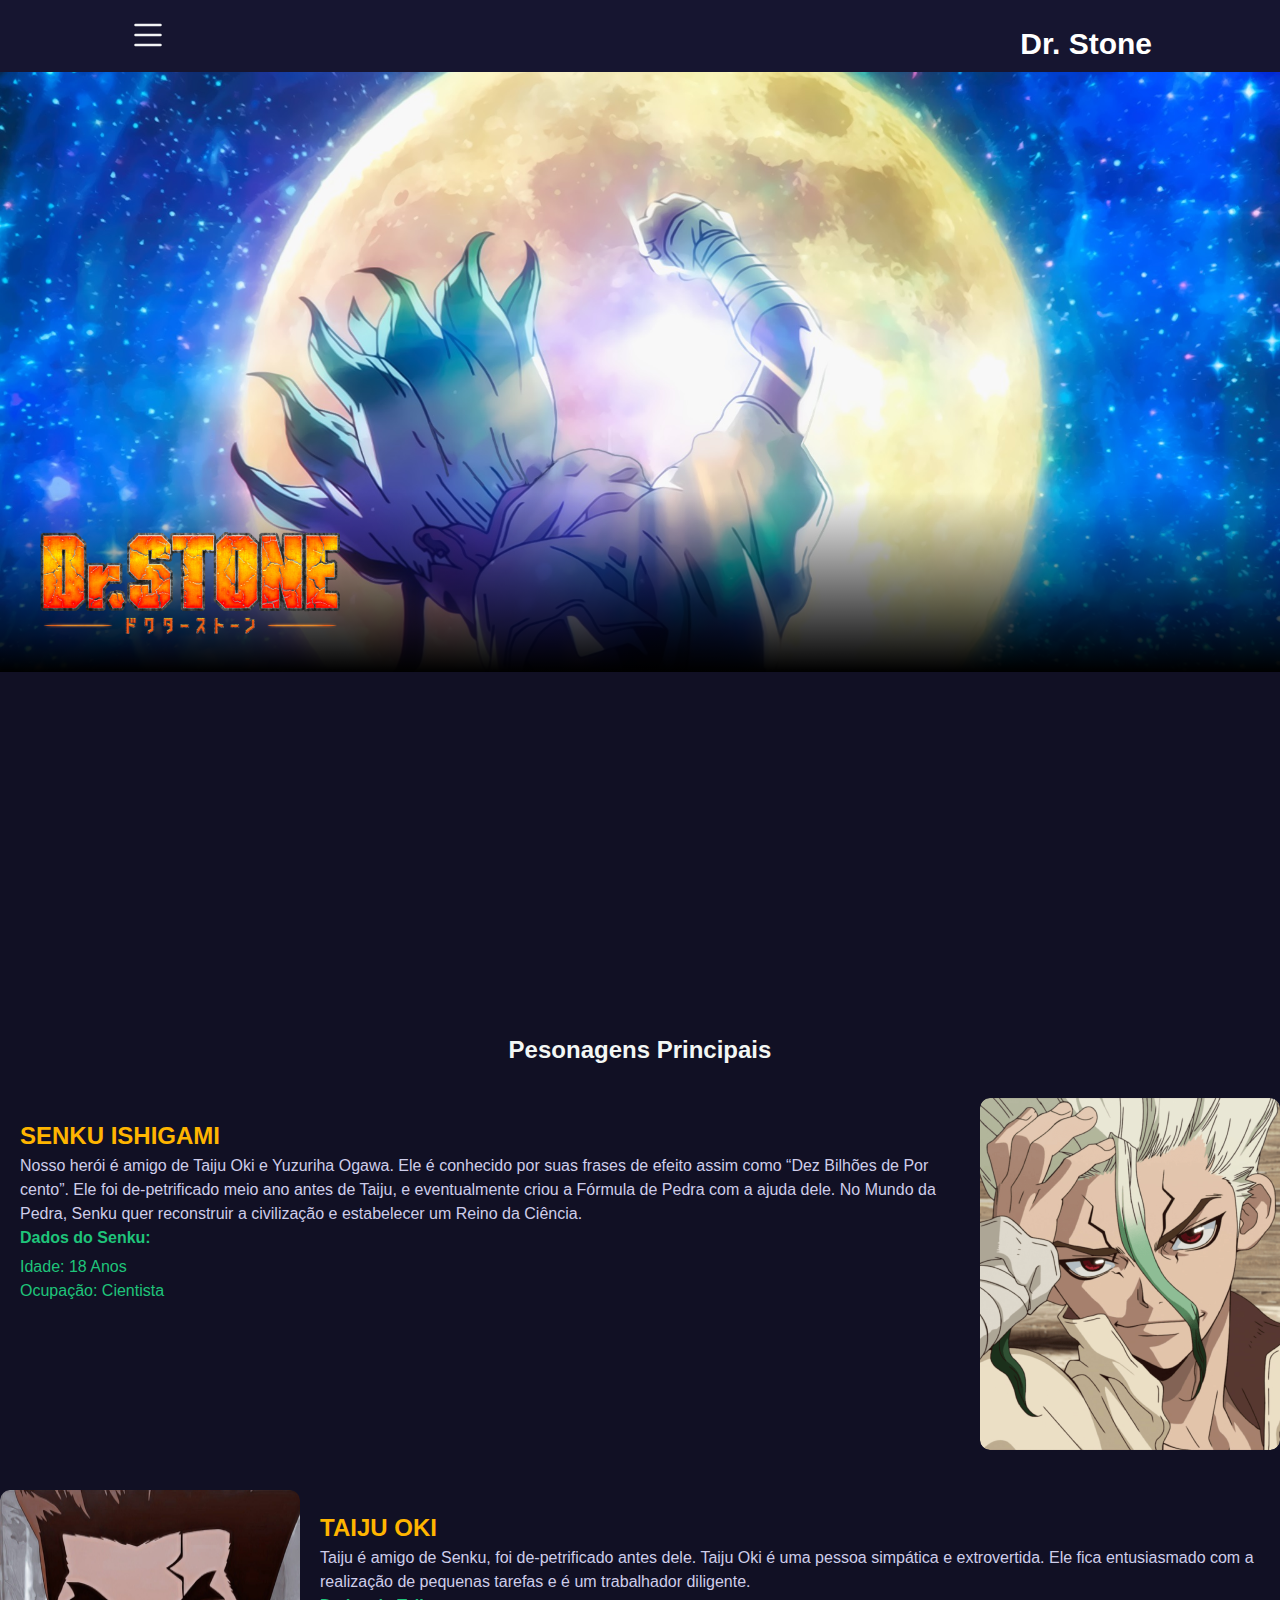
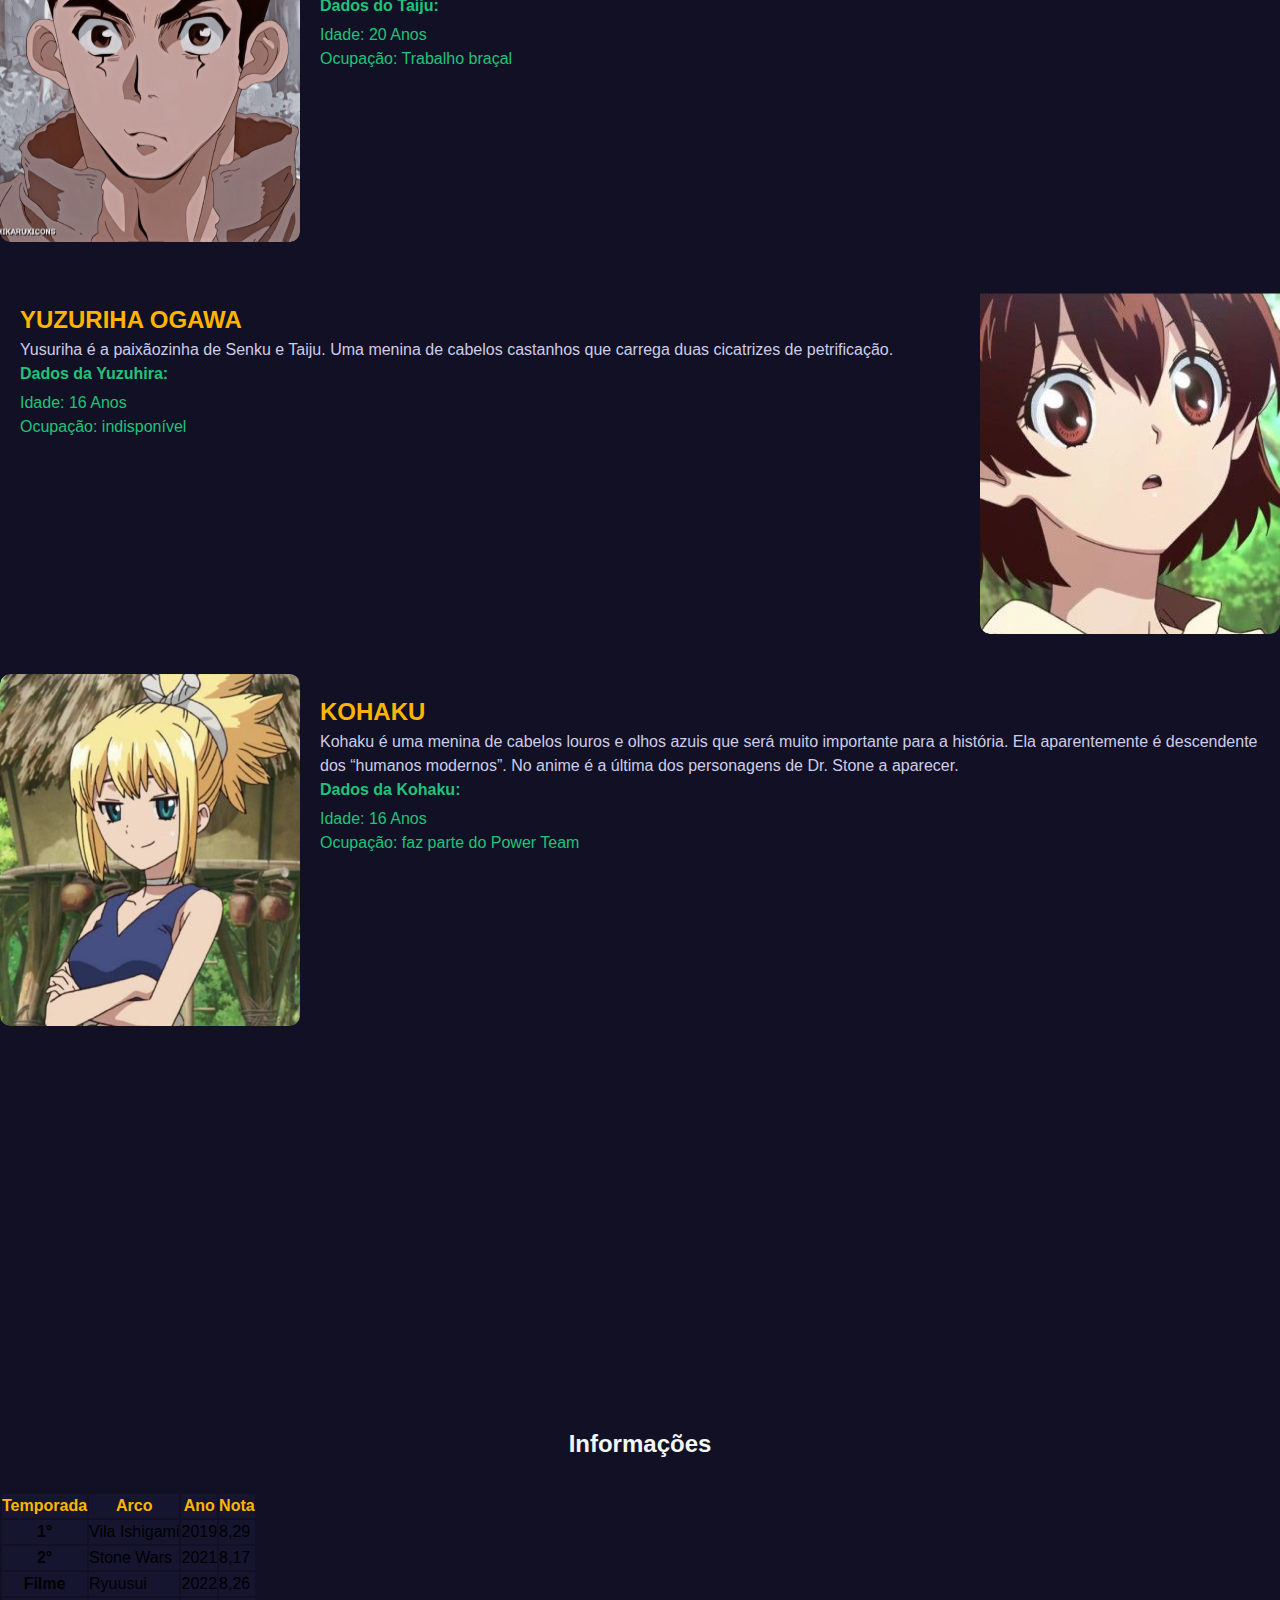
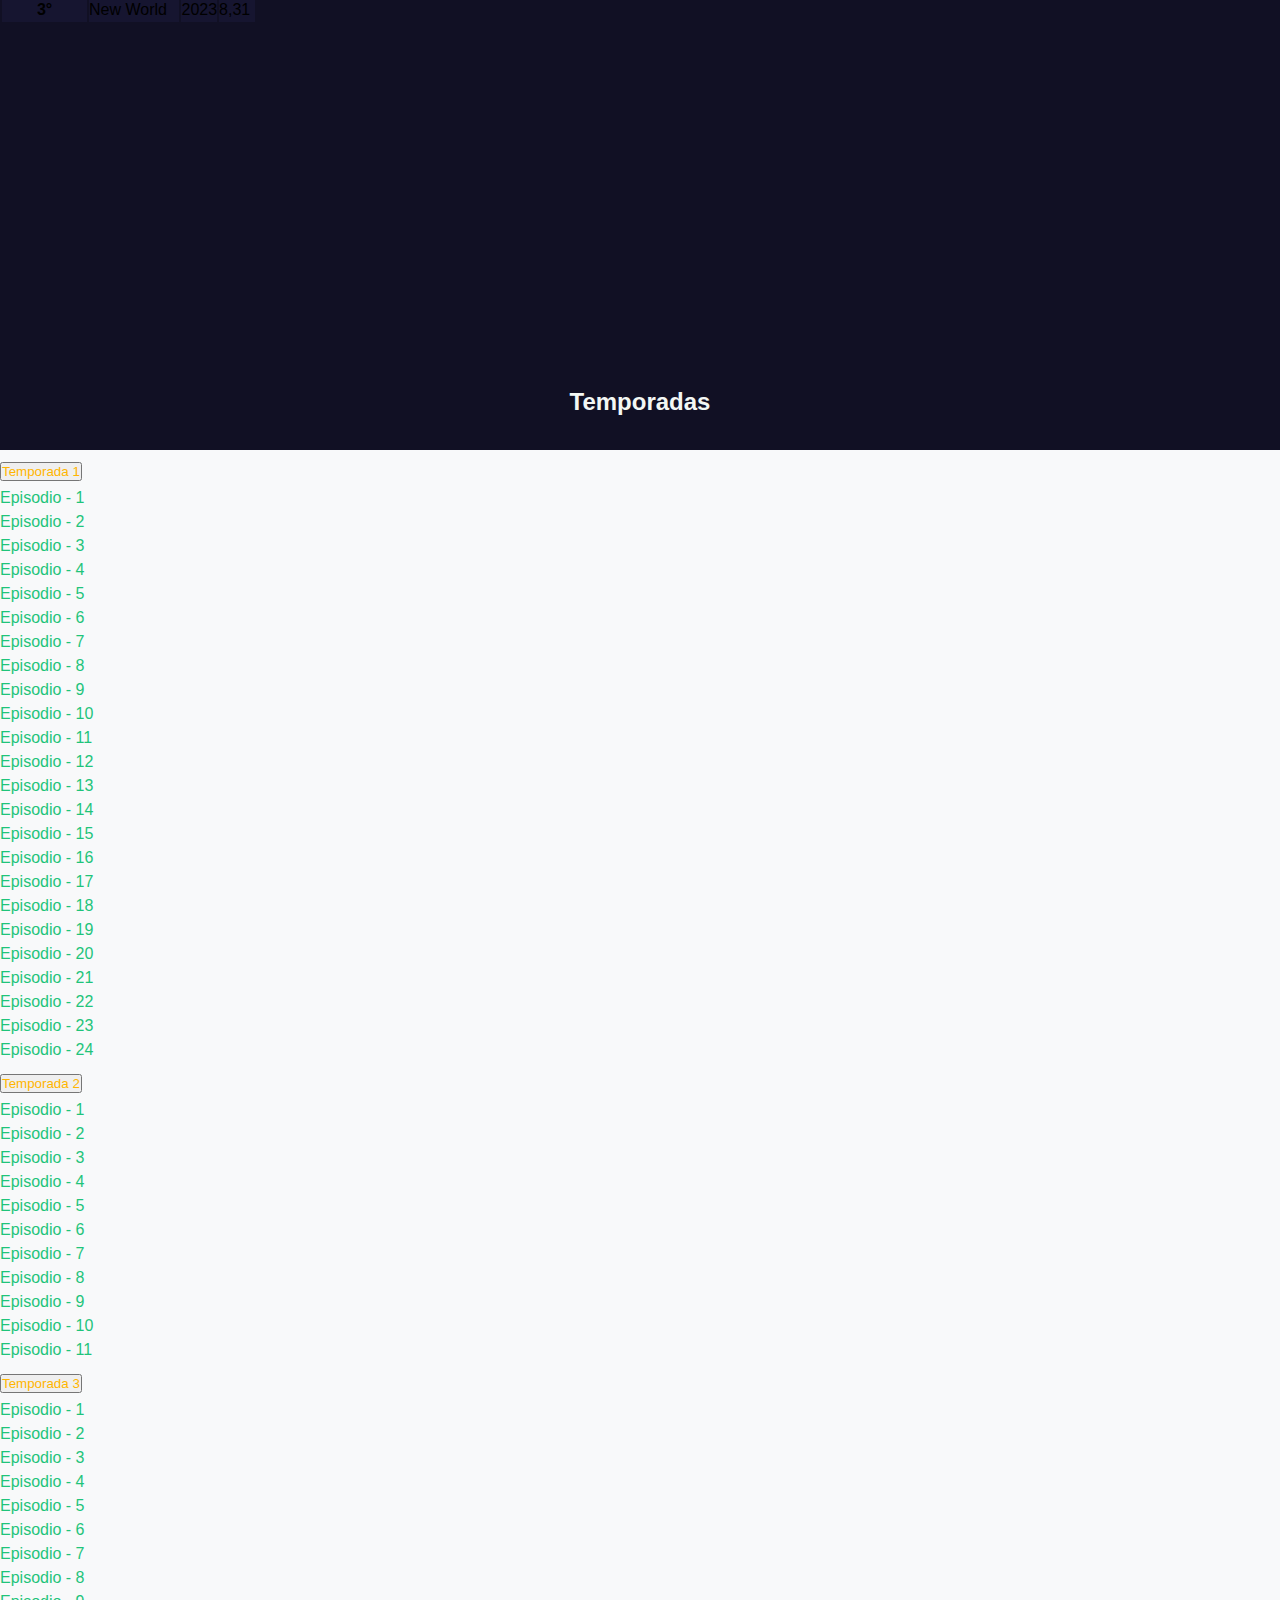
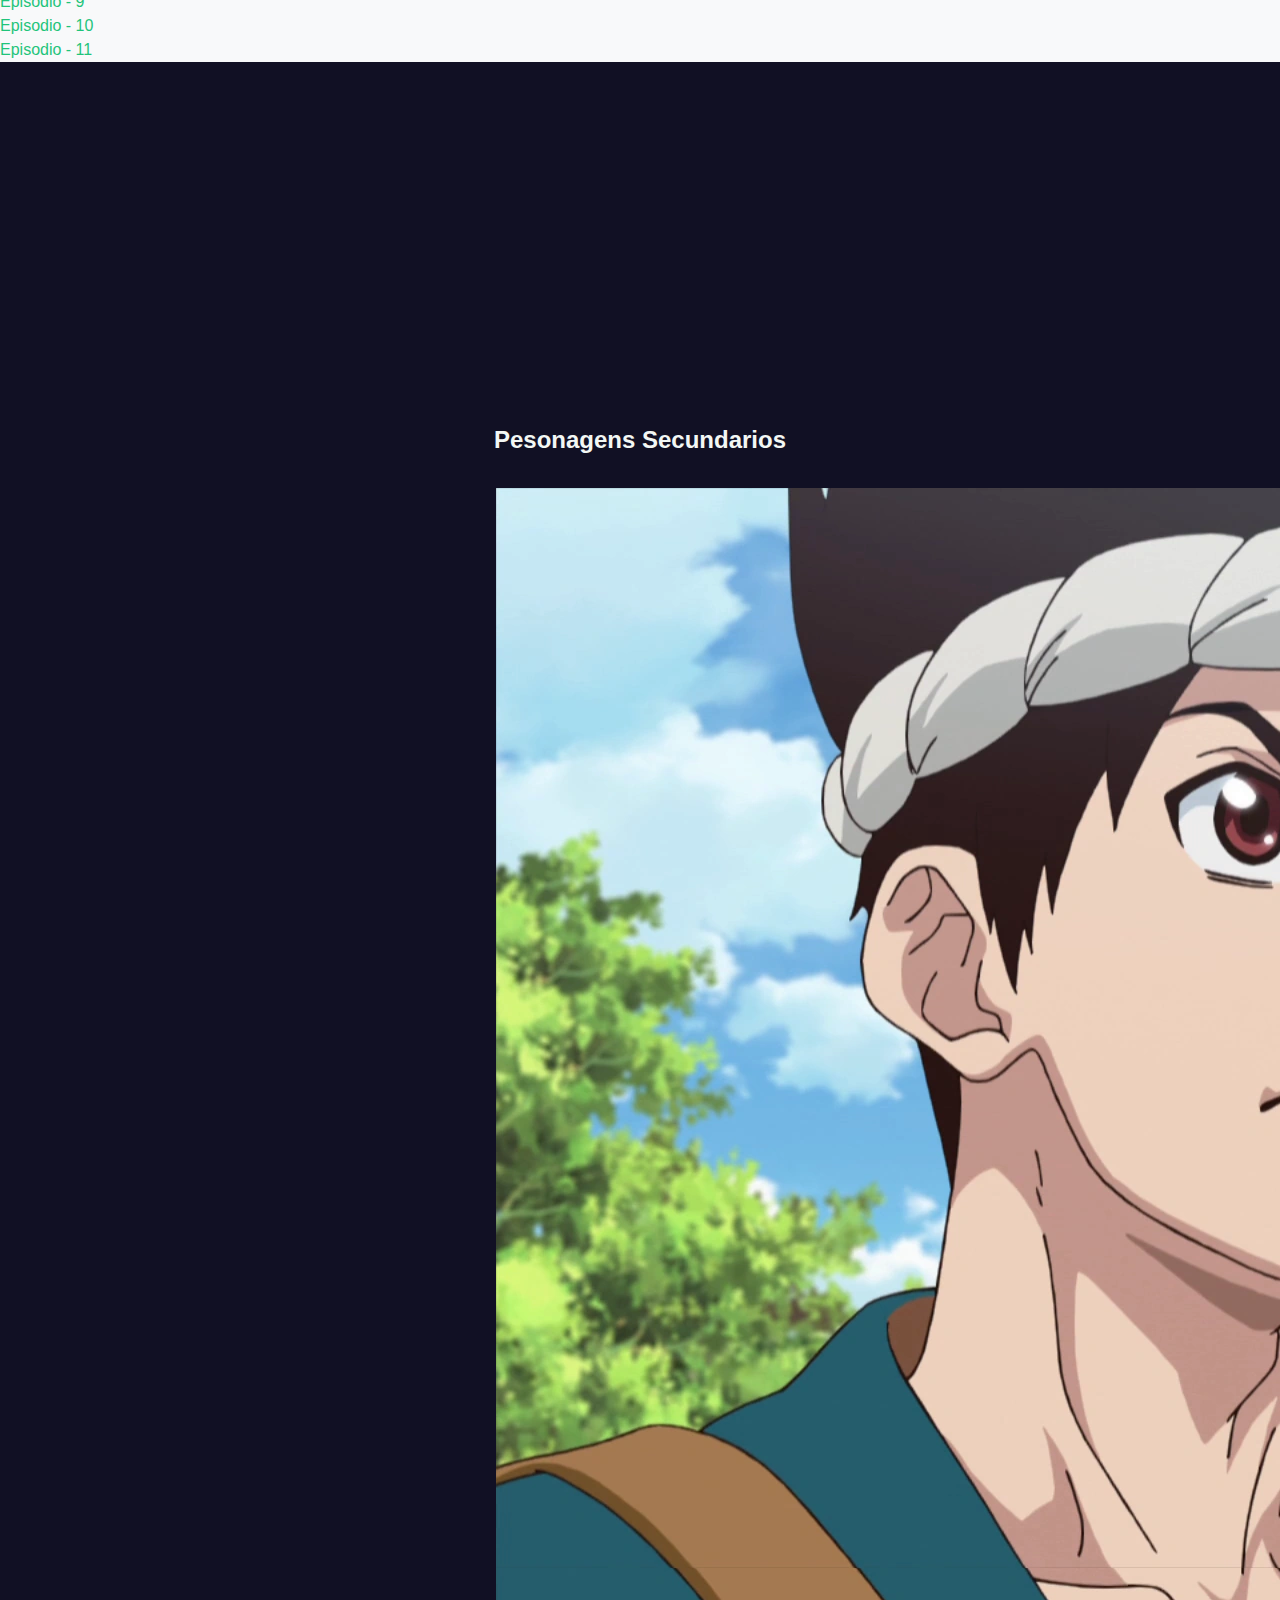
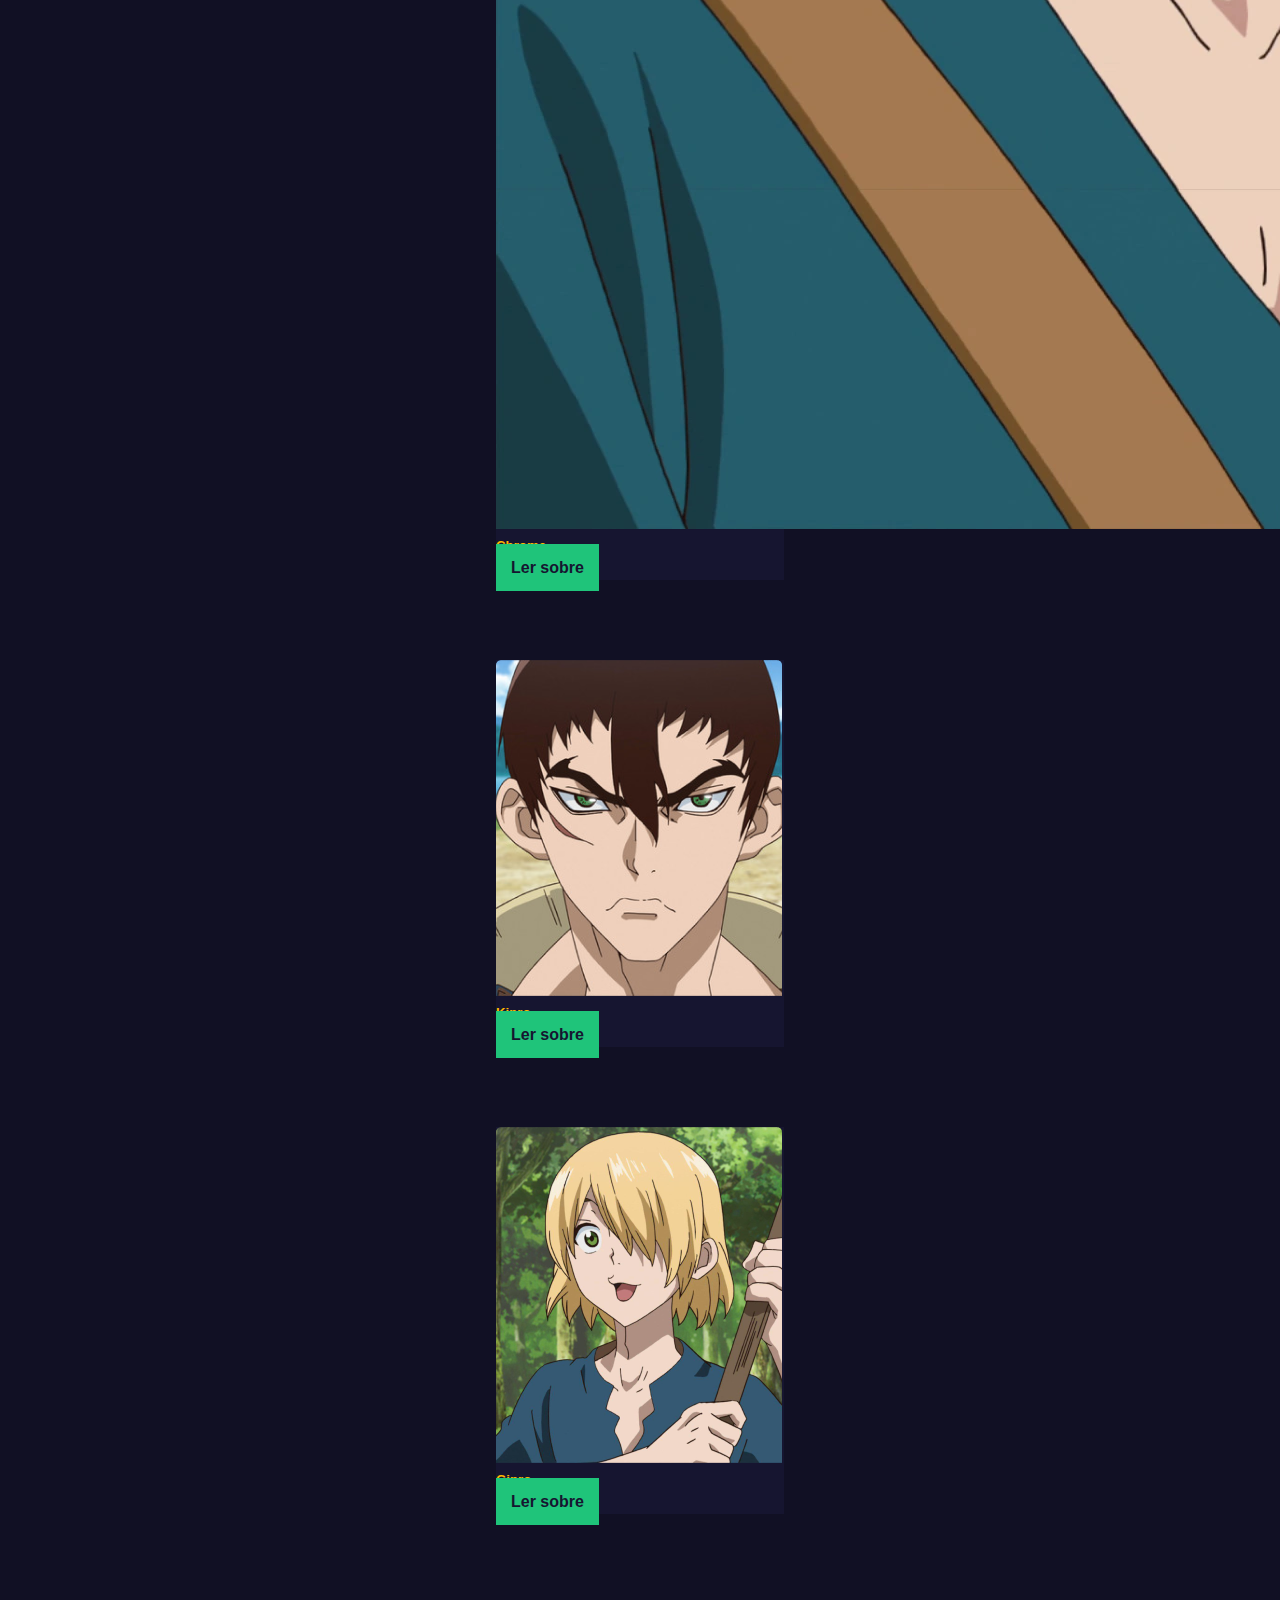
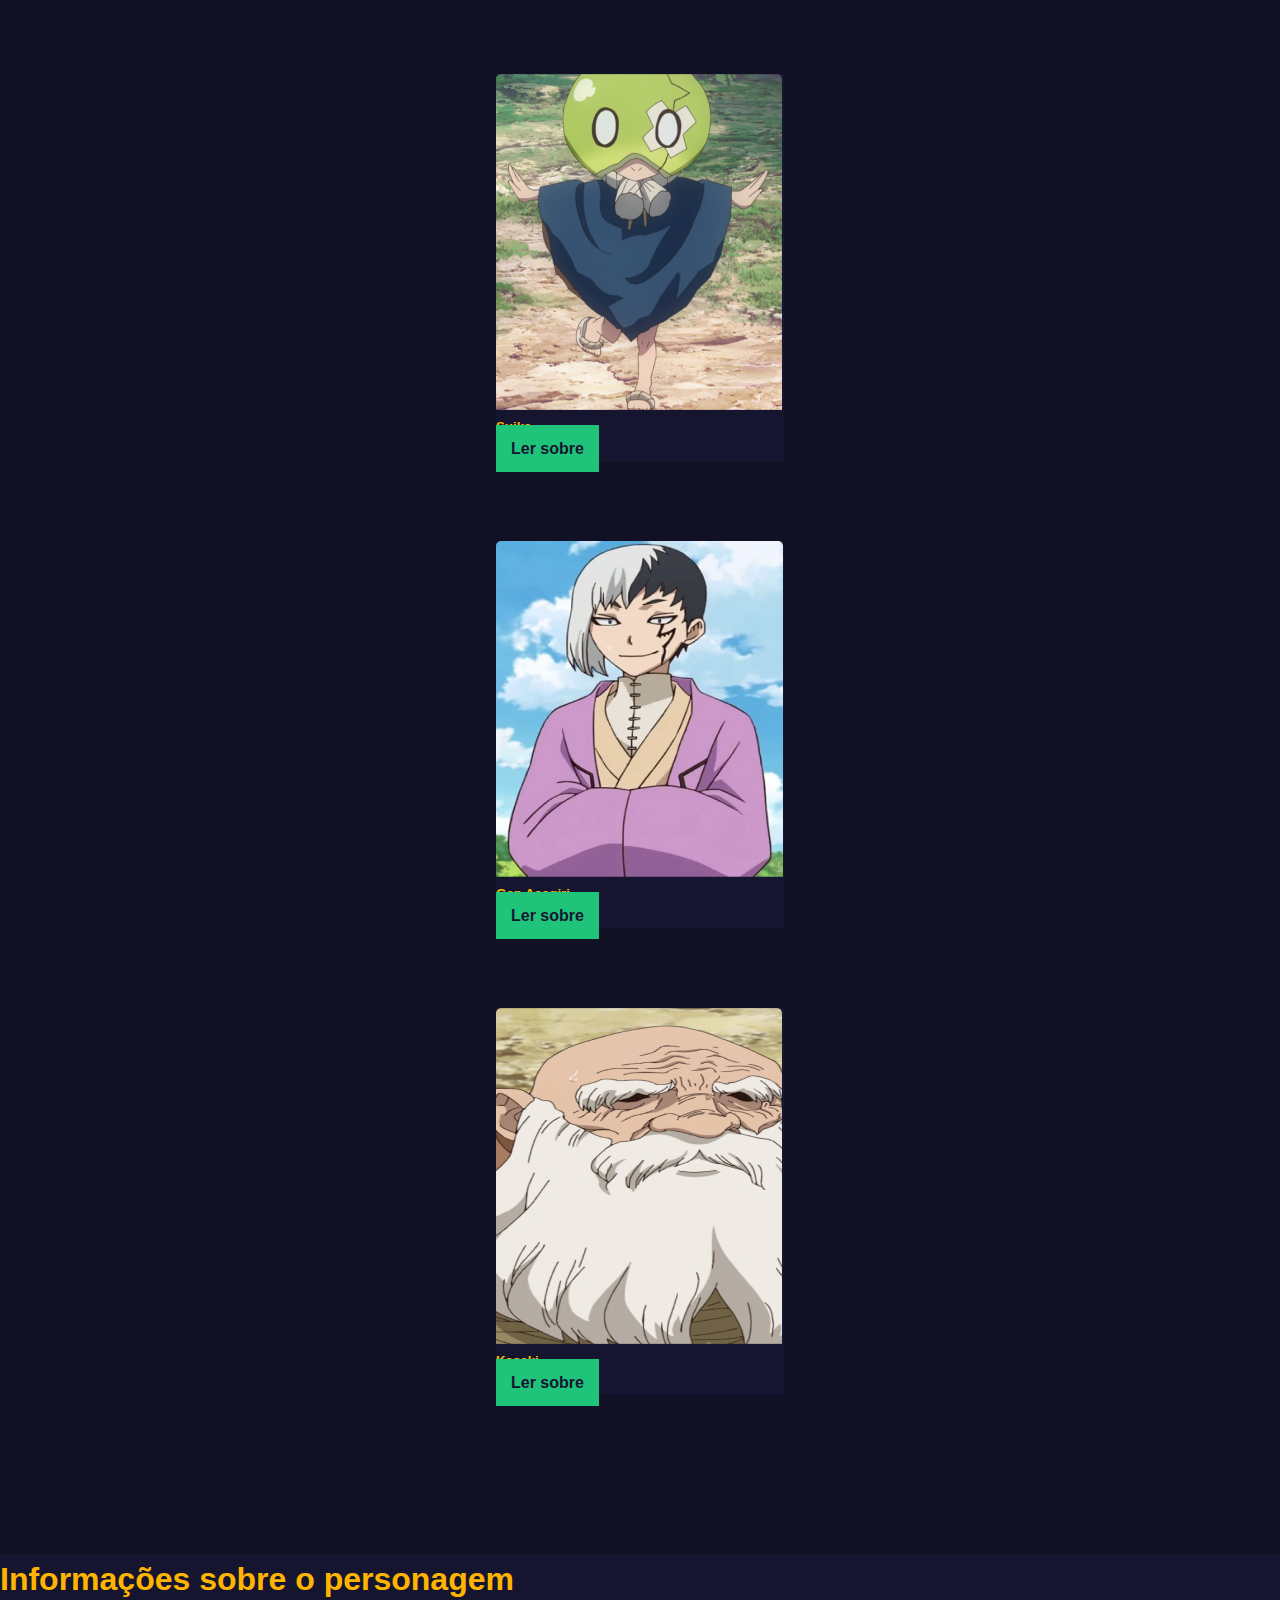
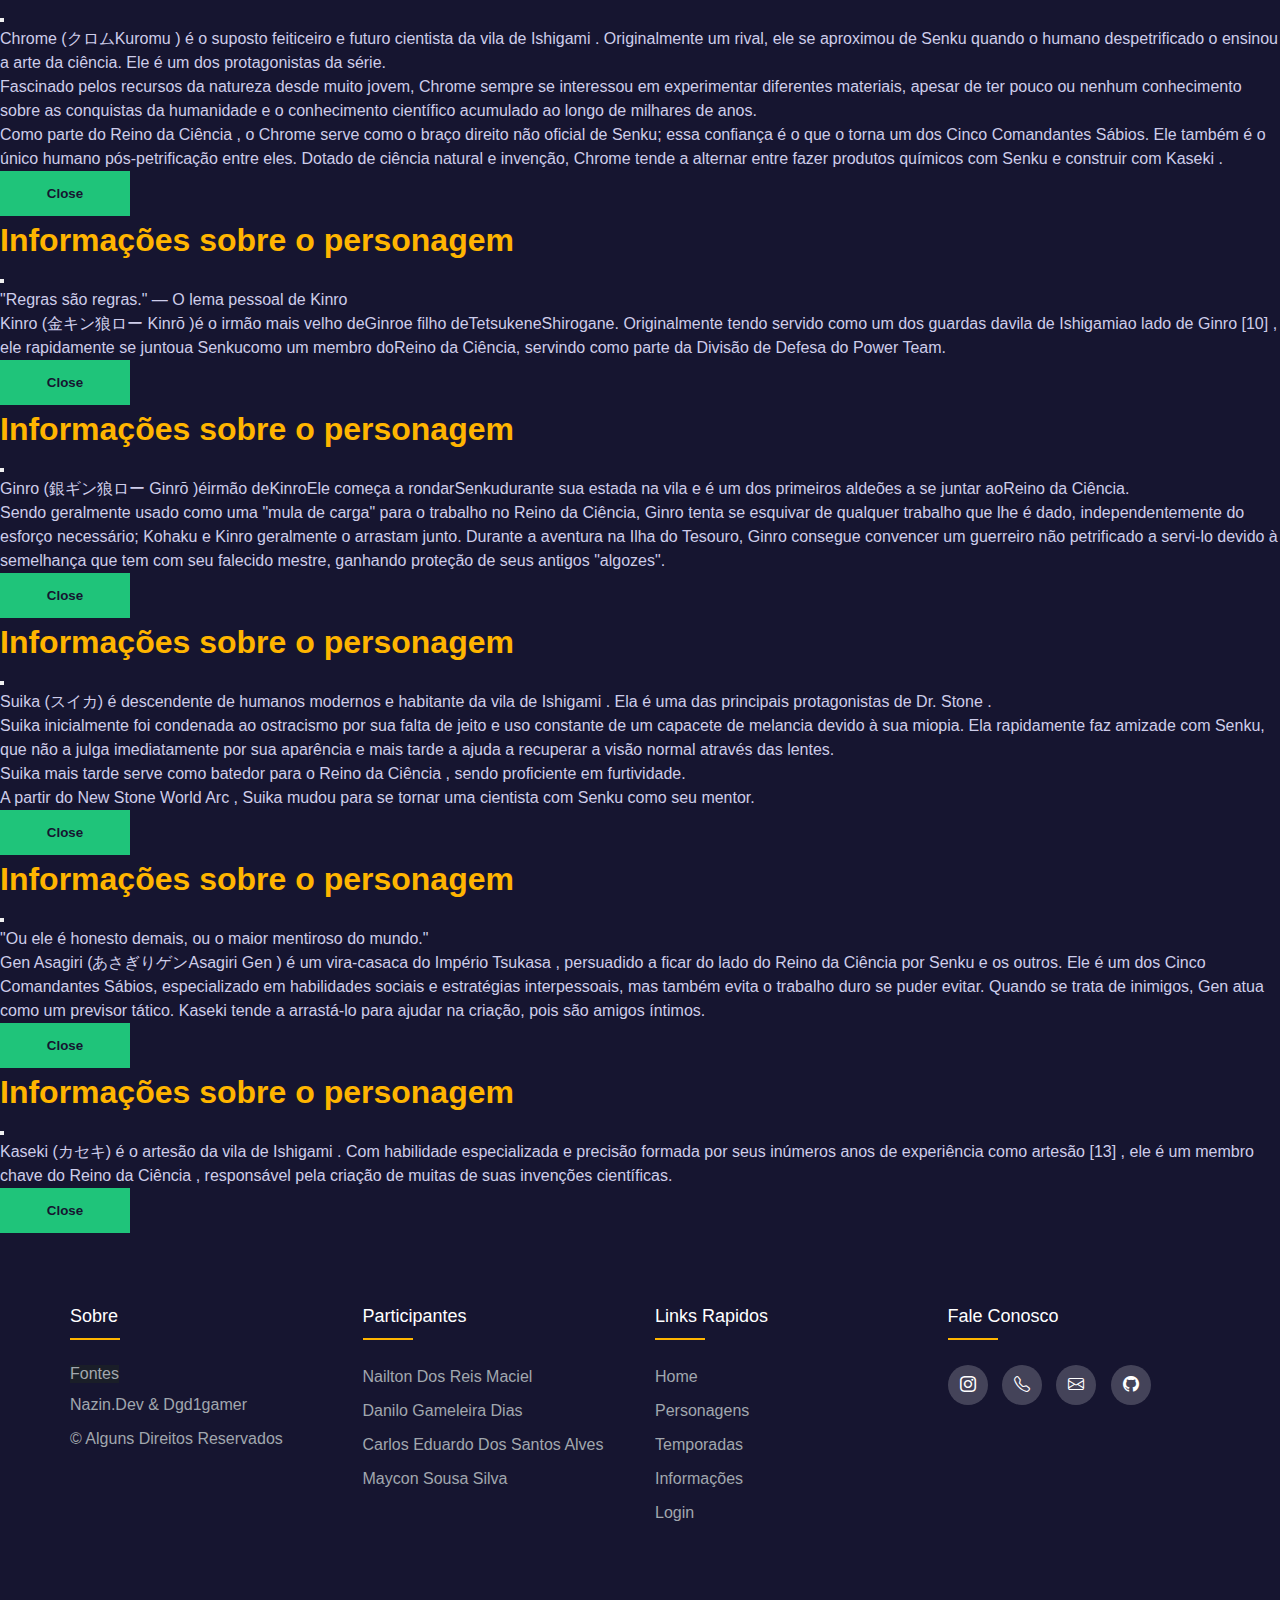
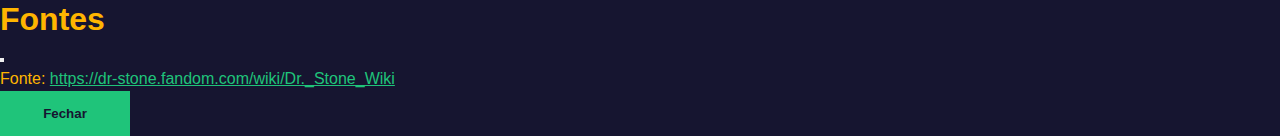
<file: index.html>
<!DOCTYPE html>
<html lang="en">

<head>
  <meta charset="UTF-8">
  <meta name="viewport" content="width=device-width, initial-scale=1.0">
  <title>Prova de IPW</title>
  <link href="https://cdn.jsdelivr.net/npm/bootstrap@5.3.0/dist/css/bootstrap.min.css" rel="stylesheet" integrity="sha384-9ndCyUaIbzAi2FUVXJi0CjmCapSmO7SnpJef0486qhLnuZ2cdeRhO02iuK6FUUVM" crossorigin="anonymous">
  <link rel="stylesheet" href="https://cdn.jsdelivr.net/npm/bootstrap-icons@1.10.5/font/bootstrap-icons.css">
  <script src="https://cdn.jsdelivr.net/npm/bootstrap@5.3.0/dist/js/bootstrap.bundle.min.js" integrity="sha384-geWF76RCwLtnZ8qwWowPQNguL3RmwHVBC9FhGdlKrxdiJJigb/j/68SIy3Te4Bkz" crossorigin="anonymous" defer></script>
  <link rel="stylesheet" href="css/style.css">
  <link rel="stylesheet" href="css/nav-bar.css">
  <script src="script.js" defer></script>
</head>

<body>
  <!-- navbar -->
  <div class="container-fluid">
    <header>
      <div class="header" id="header">
        <button onclick="toggleSidebar()" class="btn_icon_header">
          <svg xmlns="http://www.w3.org/2000/svg" width="40" height="40" fill="currentColor" class="bi bi-list" viewBox="0 0 16 16">
            <path fill-rule="evenodd" d="M2.5 12a.5.5 0 0 1 .5-.5h10a.5.5 0 0 1 0 1H3a.5.5 0 0 1-.5-.5zm0-4a.5.5 0 0 1 .5-.5h10a.5.5 0 0 1 0 1H3a.5.5 0 0 1-.5-.5zm0-4a.5.5 0 0 1 .5-.5h10a.5.5 0 0 1 0 1H3a.5.5 0 0 1-.5-.5z" />
          </svg>
        </button>
        <div class="logo_header">
          <p class="logo_texto">Dr. Stone</p>
        </div>
        <div class="navigation_header" id="navigation_header">
          <button onclick="toggleSidebar()" class="btn_icon_header">
            <svg xmlns="http://www.w3.org/2000/svg" width="40" height="40" fill="currentColor" class="bi bi-x" viewBox="0 0 16 16">
              <path d="M4.646 4.646a.5.5 0 0 1 .708 0L8 7.293l2.646-2.647a.5.5 0 0 1 .708.708L8.707 8l2.647 2.646a.5.5 0 0 1-.708.708L8 8.707l-2.646 2.647a.5.5 0 0 1-.708-.708L7.293 8 4.646 5.354a.5.5 0 0 1 0-.708z" />
            </svg>
          </button>
          <a href="index.html" class="active home">Home</a>
          <a href="#person">Personagens</a>
          <a href="#episodios">Temporadas</a>
          <a href="#info">Informações</a>
          <a href="login.html">Login</a>
          <!-- <a href="paginas/serviços.html">Serviços</a> -->
        </div>
      </div>
  </div>

  <!-- paralax -->
  <section class="parallax">
    <img src="img/kindpng_94986.png" alt="" class="text">
  </section>

  <div class="blank"></div>
  <!-- seção dos personagens -->

  <div class="container">
    <h2 class="info">Pesonagens Principais</h2>
    <div class="section1">
      <div class="content">
        <h2>SENKU ISHIGAMI</h2>
        <p class="person_text">Nosso herói é amigo de Taiju Oki e Yuzuriha Ogawa. Ele é conhecido por suas frases de efeito assim como “Dez Bilhões de Por cento”. Ele foi de-petrificado meio ano antes de Taiju, e eventualmente criou a Fórmula de Pedra com a ajuda dele. No Mundo da Pedra, Senku quer reconstruir a civilização e estabelecer um Reino da Ciência.</p>
        <p class="dados">Dados do Senku:</p>
        <ul>
          <li>Idade: 18 Anos</li>
          <li>Ocupação: Cientista</li>
        </ul>
      </div>
      <img class="box1" src="img/SENKU.png" alt="Imagem">
    </div>

    <div class="section2">
      <img class="box2" src="img/TAIJU.png" alt="Imagem">
      <div class="content">
        <h2>TAIJU OKI</h2>
        <p class="person_text">Taiju é amigo de Senku, foi de-petrificado antes dele. Taiju Oki é uma pessoa simpática e extrovertida. Ele fica entusiasmado com a realização de pequenas tarefas e é um trabalhador diligente.</p>
        <p class="dados">Dados do Taiju:</p>
        <ul>
          <li>Idade: 20 Anos</li>
          <li>Ocupação: Trabalho braçal</li>
        </ul>
      </div>
    </div>

    <div class="section1">
      <div class="content">
        <h2>YUZURIHA OGAWA</h2>
        <p class="person_text">Yusuriha é a paixãozinha de Senku e Taiju. Uma menina de cabelos castanhos que carrega duas cicatrizes de petrificação.</p>
        <p class="dados">Dados da Yuzuhira:</p>
        <ul>
          <li>Idade: 16 Anos</li>
          <li>Ocupação: indisponível</li>
        </ul>
      </div>
      <img class="box3" src="img/YUZURIHA.png" alt="Imagem">
    </div>

    <div class="section2">
      <img class="box4" src="img/KOHAKU.png" alt="Imagem">
      <div class="content">
        <h2>KOHAKU</h2>
        <p class="person_text">Kohaku é uma menina de cabelos louros e olhos azuis que será muito importante para a história. Ela aparentemente é descendente dos “humanos modernos”. No anime é a última dos personagens de Dr. Stone a aparecer.</p>
        <p class="dados">Dados da Kohaku:</p>
        <ul>
          <li>Idade: 16 Anos</li>
          <li>Ocupação: faz parte do Power Team</li>
        </ul>
      </div>
    </div>
  </div>

  <div class="blank"></div>
  <!-- table bostrap -->

  <div class="container">
    <h2 class="info" id="info">Informações</h2>
    <table class="table table-dark table-hover table-bordered">
      <thead>
        <tr>
          <th scope="col">Temporada</th>
          <th scope="col">Arco</th>
          <th scope="col">Ano</th>
          <th scope="col">Nota</th>
        </tr>
      </thead>
      <tbody>
        <tr>
          <th scope="row">1°</th>
          <td>Vila Ishigami</td>
          <td>2019</td>
          <td>8,29</td>
        </tr>
        <tr>
          <th scope="row">2°</th>
          <td>Stone Wars</td>
          <td>2021</td>
          <td>8,17</td>
        </tr>
        <tr>
          <th scope="row">Filme</th>
          <td>Ryuusui</td>
          <td>2022</td>
          <td>8,26</td>
        </tr>
        <tr>
          <th scope="row">3°</th>
          <td>New World</td>
          <td>2023</td>
          <td>8,31</td>
        </tr>
      </tbody>
    </table>
  </div>

  <div class="blank"></div>
  <!-- acordeon -->
  <div class="container">
    <h2 class="info" id="episodios">Temporadas</h2>
    <div class="accordion accordion-flush" id="accordionFlushExample">
      <div class="accordion-item">
        <h2 class="accordion-header">
          <button class="accordion-button collapsed" type="button" data-bs-toggle="collapse" data-bs-target="#flush-collapseOne" aria-expanded="false" aria-controls="flush-collapseOne">
            Temporada 1
          </button>
        </h2>
        <div id="flush-collapseOne" class="accordion-collapse collapse" data-bs-parent="#accordionFlushExample">
          <div class="accordion-body">
            <ul class="list-group-item">
              <li class="list-group-item"><a target="_blank" href="https://www.crunchyroll.com/watch/G14U4E83J/stone-world">Episodio - 1</a> </li>
              <li class="list-group-item"><a target="_blank" href="https://www.crunchyroll.com/watch/GJWU2X4M1/king-of-the-stone-world">Episodio - 2</a> </li>
              <li class="list-group-item"><a target="_blank" href="https://www.crunchyroll.com/watch/GN7UD75ZD/weapons-of-science">Episodio - 3</a> </li>
              <li class="list-group-item"><a target="_blank" href="https://www.crunchyroll.com/watch/GMKUX4JZ0/fire-the-smoke-signal">Episodio - 4</a> </li>
              <li class="list-group-item"><a target="_blank" href="https://www.crunchyroll.com/watch/G31UX3MP5/stone-world-the-beginning">Episodio - 5</a> </li>
              <li class="list-group-item"><a target="_blank" href="https://www.crunchyroll.com/watch/G8WUNW9D2/two-nations-of-the-stone-world">Episodio - 6</a> </li>
              <li class="list-group-item"><a target="_blank" href="https://www.crunchyroll.com/watch/GD9UVW4ND/where-two-million-years-have-gone">Episodio - 7</a> </li>
              <li class="list-group-item"><a target="_blank" href="https://www.crunchyroll.com/watch/G50UZ4J29/stone-road">Episodio - 8</a> </li>
              <li class="list-group-item"><a target="_blank" href="https://www.crunchyroll.com/watch/GEVUZG5PN/let-there-be-the-light-of-science">Episodio - 9</a> </li>
              <li class="list-group-item"><a target="_blank" href="https://www.crunchyroll.com/watch/GX9UQ7NDE/a-flimsy-alliance">Episodio - 10</a> </li>
              <li class="list-group-item"><a target="_blank" href="https://www.crunchyroll.com/watch/GJWU2X4J1/clear-world">Episodio - 11</a> </li>
              <li class="list-group-item"><a target="_blank" href="https://www.crunchyroll.com/watch/GMKUX4J50/buddies-back-to-back">Episodio - 12</a> </li>
              <li class="list-group-item"><a target="_blank" href="https://www.crunchyroll.com/watch/GPWUK5W0W/masked-warrior">Episodio - 13</a> </li>
              <li class="list-group-item"><a target="_blank" href="https://www.crunchyroll.com/watch/GZ7UVXNPX/master-of-flame">Episodio - 14</a> </li>
              <li class="list-group-item"><a target="_blank" href="https://www.crunchyroll.com/watch/GQJUG94EP/the-culmination-of-two-million-years">Episodio - 15</a> </li>
              <li class="list-group-item"><a target="_blank" href="https://www.crunchyroll.com/watch/GWDU8KNPX/a-tale-for-the-ages">Episodio - 16</a> </li>
              <li class="list-group-item"><a target="_blank" href="https://www.crunchyroll.com/watch/G0DUN0Q98/a-hundred-nights-and-a-thousand-skies">Episodio - 17</a> </li>
              <li class="list-group-item"><a target="_blank" href="https://www.crunchyroll.com/watch/G4VUQXPXK/stone-wars">Episodio - 18</a> </li>
              <li class="list-group-item"><a target="_blank" href="https://www.crunchyroll.com/watch/GN7UD757D/to-modernity">Episodio - 19</a> </li>
              <li class="list-group-item"><a target="_blank" href="https://www.crunchyroll.com/watch/G31UX3M35/the-age-of-energy">Episodio - 20</a> </li>
              <li class="list-group-item"><a target="_blank" href="https://www.crunchyroll.com/watch/GD9UVW4WD/spartan-crafts-club">Episodio - 21</a> </li>
              <li class="list-group-item"><a target="_blank" href="https://www.crunchyroll.com/watch/GWDU8KNKX/the-treasure">Episodio - 22</a> </li>
              <li class="list-group-item"><a target="_blank" href="https://www.crunchyroll.com/watch/G7PU4VKVM/wave-of-science">Episodio - 23</a> </li>
              <li class="list-group-item"><a target="_blank" href="https://www.crunchyroll.com/watch/G14U4E82J/voices-over-infinite-distance">Episodio - 24</a> </li>
            </ul>
          </div>
        </div>
      </div>
      <div class="accordion-item">
        <h2 class="accordion-header">
          <button class="accordion-button collapsed" type="button" data-bs-toggle="collapse" data-bs-target="#flush-collapseTwo" aria-expanded="false" aria-controls="flush-collapseTwo">
            Temporada 2
          </button>
        </h2>
        <div id="flush-collapseTwo" class="accordion-collapse collapse" data-bs-parent="#accordionFlushExample">
          <div class="accordion-body">
            <ul class="list-group-item">
              <li class="list-group-item"> <a 
                target="_blank" href="https://www.crunchyroll.com/watch/GZ7UVJ85M/stone-wars-beginning">Episodio - 1</a></li>
              <li class="list-group-item"> <a 
                target="_blank" href="https://www.crunchyroll.com/watch/G50UZW93G/hot-line">Episodio - 2</a></li>
              <li class="list-group-item"> <a 
                target="_blank" href="https://www.crunchyroll.com/watch/GG1U20QPK/call-from-the-dead">Episodio - 3</a></li>
              <li class="list-group-item"> <a 
                target="_blank" href="https://www.crunchyroll.com/watch/G7PU40ZNW/full-assault">Episodio - 4</a></li>
              <li class="list-group-item"> <a 
                target="_blank" href="https://www.crunchyroll.com/watch/G14U420Z0/steam-gorilla">Episodio - 5</a></li>
              <li class="list-group-item"> <a 
                target="_blank" href="https://www.crunchyroll.com/watch/GK9U3Q0PX/prison-break">Episodio - 6</a></li>
              <li class="list-group-item"> <a 
                target="_blank" href="https://www.crunchyroll.com/watch/GVWU0J5GW/secret-mission">Episodio - 7</a></li>
              <li class="list-group-item"> <a 
                target="_blank" href="https://www.crunchyroll.com/watch/G2XU0JWMX/final-battle">Episodio - 8</a></li>
              <li class="list-group-item"> <a 
                target="_blank" href="https://www.crunchyroll.com/watch/GZ7UVJ8WM/to-destroy-and-to-save">Episodio - 9</a></li>
              <li class="list-group-item"> <a 
                target="_blank" href="https://www.crunchyroll.com/watch/GQJUG71XM/humanitys-strongest-tag-team">Episodio - 10</a></li>
              <li class="list-group-item"> <a 
                target="_blank" href="https://www.crunchyroll.com/watch/GWDU8GW4Z/prologue-of-dr-stone">Episodio - 11</a></li>
            </ul>
          </div>
        </div>
      </div>
      <div class="accordion-item">
        <h2 class="accordion-header">
          <button class="accordion-button collapsed" type="button" data-bs-toggle="collapse" data-bs-target="#flush-collapseThree" aria-expanded="false" aria-controls="flush-collapseThree">
            Temporada 3
          </button>
        </h2>
        <div id="flush-collapseThree" class="accordion-collapse collapse" data-bs-parent="#accordionFlushExample">
          <div class="accordion-body">
            <ul class="list-group-item">
              <li class="list-group-item"><a target="_blank" href="https://www.crunchyroll.com/watch/GD9UV8E2N/new-world-map">Episodio - 1</a></li>
              <li class="list-group-item"><a target="_blank" href="https://www.crunchyroll.com/watch/GVWU041DZ/greed-equals-justice">Episodio - 2</a></li>
              <li class="list-group-item"><a target="_blank" href="https://www.crunchyroll.com/watch/G31UXZ5M7/first-contact">Episodio - 3</a></li>
              <li class="list-group-item"><a target="_blank" href="https://www.crunchyroll.com/watch/GJWU2E445/eyes-of-science">Episodio - 4</a></li>
              <li class="list-group-item"><a target="_blank" href="https://www.crunchyroll.com/watch/GMKUXGZ8D/science-vessel-perseus">Episodio - 5</a></li>
              <li class="list-group-item"><a target="_blank" href="https://www.crunchyroll.com/watch/GMKUXGZ8D/science-vessel-perseus">Episodio - 6</a></li>
              <li class="list-group-item"><a target="_blank" href="https://www.crunchyroll.com/watch/G31UXZQJE/ray-of-despair-ray-of-hope">Episodio - 7</a></li>
              <li class="list-group-item"><a target="_blank" href="https://www.crunchyroll.com/watch/GWDU8QWN4/the-trump-card-aboard-the-science-vessel">Episodio - 8</a></li>
              <li class="list-group-item"><a target="_blank" href="https://www.crunchyroll.com/watch/G4VUQ8NVN/beautiful-science">Episodio - 9</a></li>
              <li class="list-group-item"><a target="_blank" href="https://www.crunchyroll.com/watch/GD9UV8ZJV/science-wars">Episodio - 10</a></li>
              <li class="list-group-item"><a target="_blank" href="https://www.crunchyroll.com/watch/GQJUGQ01M/with-this-fist-a-miracle">Episodio - 11</a></li>
            </ul>
          </div>
        </div>
      </div>
    </div>
  </div>

  <div class="blank"></div>

  <!-- epsodisos em destaque de cada temporada -->

  <div class="container">
    <h2 class="info" id="person">Pesonagens Secundarios</h2>
    <div class="row">
      <div class="col">
        <div class="card" style="width: 18rem;">
          <img src="img/Chrome.webp" class="card-img-top" alt="...">
          <div class="card-body">
            <h5 class="card-title">Chrome</h5>
            <p class="card-text"></p>
            <a href="#" type="button" class="btn btn-primary" data-bs-toggle="modal" data-bs-target="#chrome">Ler sobre</a>
          </div>
        </div>
      </div>
      <div class="col">
        <div class="card" style="width: 18rem;">
          <img src="img/Kinro.png" class="card-img-top" alt="...">
          <div class="card-body">
            <h5 class="card-title">Kinro</h5>
            <p class="card-text"></p>
            <a href="#" type="button" class="btn btn-primary" data-bs-toggle="modal" data-bs-target="#kinro">Ler sobre</a>
          </div>
        </div>
      </div>
      <div class="col">
        <div class="card" style="width: 18rem;">
          <img src="img/Ginro.png" class="card-img-top" alt="...">
          <div class="card-body">
            <h5 class="card-title">Ginro</h5>
            <p class="card-text"></p>
            <a href="#" type="button" class="btn btn-primary" data-bs-toggle="modal" data-bs-target="#ginro">Ler sobre</a>
          </div>
        </div>
      </div>
    </div>
    <div class="row">
      <div class="col">
        <div class="card" style="width: 18rem;">
          <img src="img/Suika.png" class="card-img-top" alt="...">
          <div class="card-body">
            <h5 class="card-title">Suika</h5>
            <p class="card-text"></p>
            <a href="#" type="button" class="btn btn-primary" data-bs-toggle="modal" data-bs-target="#suika">Ler sobre</a>
          </div>
        </div>
      </div>
      <div class="col">
        <div class="card" style="width: 18rem;">
          <img src="img/Gen Asagiri.png" class="card-img-top" alt="...">
          <div class="card-body">
            <h5 class="card-title">Gen Asagiri</h5>
            <p class="card-text"></p>
            <a href="#" type="button" class="btn btn-primary" data-bs-toggle="modal" data-bs-target="#gen">Ler sobre</a>
          </div>
        </div>
      </div>
      <div class="col">
        <div class="card" style="width: 18rem;">
          <img src="img/Kaseki.png" class="card-img-top" alt="...">
          <div class="card-body">
            <h5 class="card-title">Kaseki</h5>
            <p class="card-text"></p>
            <a href="#" type="button" class="btn btn-primary" data-bs-toggle="modal" data-bs-target="#kaseki">Ler sobre</a>
          </div>
        </div>
      </div>
    </div>
  </div>

<!-- Modal 1 -->
<div class="modal fade" id="chrome" tabindex="-1" aria-labelledby="exampleModalLabel" aria-hidden="true">
  <div class="modal-dialog">
    <div class="modal-content">
      <div class="modal-header">
        <h1 class="modal-title fs-5" id="exampleModalLabel">Informações sobre o personagem</h1>
        <button type="button" class="btn-close" data-bs-dismiss="modal" aria-label="Close"></button>
      </div>
      <div class="modal-body">
        <p class="text_modal">Chrome (クロムKuromu ) é o suposto feiticeiro e futuro cientista da vila de Ishigami . Originalmente um rival, ele se aproximou de Senku quando o humano despetrificado o ensinou a arte da ciência. Ele é um dos protagonistas da série.</p>
        <p class="text_modal">Fascinado pelos recursos da natureza desde muito jovem, Chrome sempre se interessou em experimentar diferentes materiais, apesar de ter pouco ou nenhum conhecimento sobre as conquistas da humanidade e o conhecimento científico acumulado ao longo de milhares de anos.</p>
        <p class="text_modal">Como parte do Reino da Ciência , o Chrome serve como o braço direito não oficial de Senku; essa confiança é o que o torna um dos Cinco Comandantes Sábios. Ele também é o único humano pós-petrificação entre eles. Dotado de ciência natural e invenção, Chrome tende a alternar entre fazer produtos químicos com Senku e construir com Kaseki .</p>
      </div>
      <div class="modal-footer">
        <button type="button" class="btn btn-secondary" data-bs-dismiss="modal">Close</button>
      </div>
    </div>
  </div>
</div>

<!-- Modal 2 -->
<div class="modal fade" id="kinro" tabindex="-1" aria-labelledby="exampleModalLabel" aria-hidden="true">
  <div class="modal-dialog">
    <div class="modal-content">
      <div class="modal-header">
        <h1 class="modal-title fs-5" id="exampleModalLabel">Informações sobre o personagem</h1>
        <button type="button" class="btn-close" data-bs-dismiss="modal" aria-label="Close"></button>
      </div>
      <div class="modal-body">
        <p class="text_modal">"Regras são regras." — O lema pessoal de Kinro</p>
        <p class="text_modal">Kinro (金キン狼ロー Kinrō )é o irmão mais velho deGinroe filho deTetsukeneShirogane. Originalmente tendo servido como um dos guardas davila de Ishigamiao lado de Ginro [10] , ele rapidamente se juntoua Senkucomo um membro doReino da Ciência, servindo como parte da Divisão de Defesa do Power Team.</p>
      </div>
      <div class="modal-footer">
        <button type="button" class="btn btn-secondary" data-bs-dismiss="modal">Close</button>
      </div>
    </div>
  </div>
</div>

<!-- Modal 3 -->
<div class="modal fade" id="ginro" tabindex="-1" aria-labelledby="exampleModalLabel" aria-hidden="true">
  <div class="modal-dialog">
    <div class="modal-content">
      <div class="modal-header">
        <h1 class="modal-title fs-5" id="exampleModalLabel">Informações sobre o personagem</h1>
        <button type="button" class="btn-close" data-bs-dismiss="modal" aria-label="Close"></button>
      </div>
      <div class="modal-body">
        <p class="text_modal">Ginro (銀ギン狼ロー Ginrō )éirmão deKinroEle começa a rondarSenkudurante sua estada na vila e é um dos primeiros aldeões a se juntar aoReino da Ciência.</p>
        <p class="text_modal">Sendo geralmente usado como uma "mula de carga" para o trabalho no Reino da Ciência, Ginro tenta se esquivar de qualquer trabalho que lhe é dado, independentemente do esforço necessário; Kohaku e Kinro geralmente o arrastam junto. Durante a aventura na Ilha do Tesouro, Ginro consegue convencer um guerreiro não petrificado a servi-lo devido à semelhança que tem com seu falecido mestre, ganhando proteção de seus antigos "algozes".</p>
      </div>
      <div class="modal-footer">
        <button type="button" class="btn btn-secondary" data-bs-dismiss="modal">Close</button>
      </div>
    </div>
  </div>
</div>
<!-- Modal 4 -->
<div class="modal fade" id="suika" tabindex="-1" aria-labelledby="exampleModalLabel" aria-hidden="true">
  <div class="modal-dialog">
    <div class="modal-content">
      <div class="modal-header">
        <h1 class="modal-title fs-5" id="exampleModalLabel">Informações sobre o personagem</h1>
        <button type="button" class="btn-close" data-bs-dismiss="modal" aria-label="Close"></button>
      </div>
      <div class="modal-body">
        <p class="text_modal">Suika (スイカ) é descendente de humanos modernos e habitante da vila de Ishigami . Ela é uma das principais protagonistas de Dr. Stone .</p>
        <p class="text_modal">Suika inicialmente foi condenada ao ostracismo por sua falta de jeito e uso constante de um capacete de melancia devido à sua miopia. Ela rapidamente faz amizade com Senku, que não a julga imediatamente por sua aparência e mais tarde a ajuda a recuperar a visão normal através das lentes.</p>
        <p class="text_modal">Suika mais tarde serve como batedor para o Reino da Ciência , sendo proficiente em furtividade.</p>
        <p class="text_modal">A partir do New Stone World Arc , Suika mudou para se tornar uma cientista com Senku como seu mentor.</p>
      </div>
      <div class="modal-footer">
        <button type="button" class="btn btn-secondary" data-bs-dismiss="modal">Close</button>
      </div>
    </div>
  </div>
</div>

<!-- Modal 5 -->
<div class="modal fade" id="gen" tabindex="-1" aria-labelledby="exampleModalLabel" aria-hidden="true">
  <div class="modal-dialog">
    <div class="modal-content">
      <div class="modal-header">
        <h1 class="modal-title fs-5" id="exampleModalLabel">Informações sobre o personagem</h1>
        <button type="button" class="btn-close" data-bs-dismiss="modal" aria-label="Close"></button>
      </div>
      <div class="modal-body">
        <p class="text_modal">"Ou ele é honesto demais, ou o maior mentiroso do mundo."</p>
        <p class="text_modal">Gen Asagiri (あさぎりゲンAsagiri Gen ) é um vira-casaca do Império Tsukasa , persuadido a ficar do lado do Reino da Ciência por Senku e os outros. Ele é um dos Cinco Comandantes Sábios, especializado em habilidades sociais e estratégias interpessoais, mas também evita o trabalho duro se puder evitar. Quando se trata de inimigos, Gen atua como um previsor tático. Kaseki tende a arrastá-lo para ajudar na criação, pois são amigos íntimos.</p>
      </div>
      <div class="modal-footer">
        <button type="button" class="btn btn-secondary" data-bs-dismiss="modal">Close</button>
      </div>
    </div>
  </div>
</div>

<!-- Modal 6 -->
<div class="modal fade" id="kaseki" tabindex="-1" aria-labelledby="exampleModalLabel" aria-hidden="true">
  <div class="modal-dialog">
    <div class="modal-content">
      <div class="modal-header">
        <h1 class="modal-title fs-5" id="exampleModalLabel">Informações sobre o personagem</h1>
        <button type="button" class="btn-close" data-bs-dismiss="modal" aria-label="Close"></button>
      </div>
      <div class="modal-body">
        <p class="text_modal">Kaseki (カセキ) é o artesão da vila de Ishigami . Com habilidade especializada e precisão formada por seus inúmeros anos de experiência como artesão [13] , ele é um membro chave do Reino da Ciência , responsável pela criação de muitas de suas invenções científicas.</p>
      </div>
      <div class="modal-footer">
        <button type="button" class="btn btn-secondary" data-bs-dismiss="modal">Close</button>
      </div>
    </div>
  </div>
</div>

<footer class="footer">
  <div class="conteudo">
    <div class="linha_row">
      <div class="footer-col">
        <h4>Sobre</h4>
        <ul>
          <li><button type="button" class="bttn" data-bs-toggle="modal" data-bs-target="#exampleModal">fontes</button></li>
          <li><a href="#">nazin.dev & dgd1gamer</a></li>
          <li><a href="#">© Alguns direitos reservados</a></li>
          <!-- <li><a href="#">2023</a></li> -->
        </ul>
      </div>
      <div class="footer-col">
        <h4>Participantes</h4>
        <ul>
          <li><a href="#">Nailton dos Reis Maciel</a></li>
          <li><a href="#">Danilo Gameleira Dias</a></li>
          <li><a href="#">Carlos Eduardo dos Santos Alves</a></li>
          <li><a href="#">Maycon Sousa Silva</a></li>
        </ul>
      </div>
      <div class="footer-col">
        <h4>Links Rapidos</h4>
        <ul>
          <li><a href="index.html">home</a></li>
          <li><a href="#person">Personagens</a></li>
          <li><a href="#episodios">Temporadas</a></li>
          <li><a href="#info">Informações</a></li>
          <li><a href="login.html">Login</a></li>
        </ul>
      </div>
      <div class="footer-col">
        <h4>Fale Conosco</h4>
        <div class="social-links">
          <a target="_blank" href="https://www.instagram.com/dgd_yz/"><i class="bi bi-instagram"></i></a>
          <a target="_blank" href="https://wa.me/5589981350933?text=Ol%C3%A1%2C+Nailton%21"><i class="bi bi-telephone"></i></a>
          <a target="_blank" href="mailto:nazin.dev@gmail.com?Subject=Título%20da%20mensagem"><i class="bi bi-envelope"></i></a>
          <a target="_blank" href="https://github.com/Nazin-dev"><i class="bi bi-github"></i></a>
        </div>
      </div>
    </div>
  </div>
</footer>

<!-- Modal -->
<div class="modal fade" id="exampleModal" tabindex="-1" aria-labelledby="exampleModalLabel" aria-hidden="true">
  <div class="modal-dialog">
    <div class="modal-content">
      <div class="modal-header">
        <h1 class="modal-title fs-5" id="exampleModalLabel">Fontes</h1>
        <button type="button" class="btn-close" data-bs-dismiss="modal" aria-label="Close"></button>
      </div>
      <div class="modal-body">
        <p class="p_footer">Fonte: <a class="link_footer"  href="https://dr-stone.fandom.com/wiki/Dr._Stone_Wiki">https://dr-stone.fandom.com/wiki/Dr._Stone_Wiki</a></p>
      </div>
      <div class="modal-footer">
        <button type="button" class="btn btn-secondary" data-bs-dismiss="modal">Fechar</button>
      </div>
    </div>
  </div>
</div>

</body>
</html>
</file>
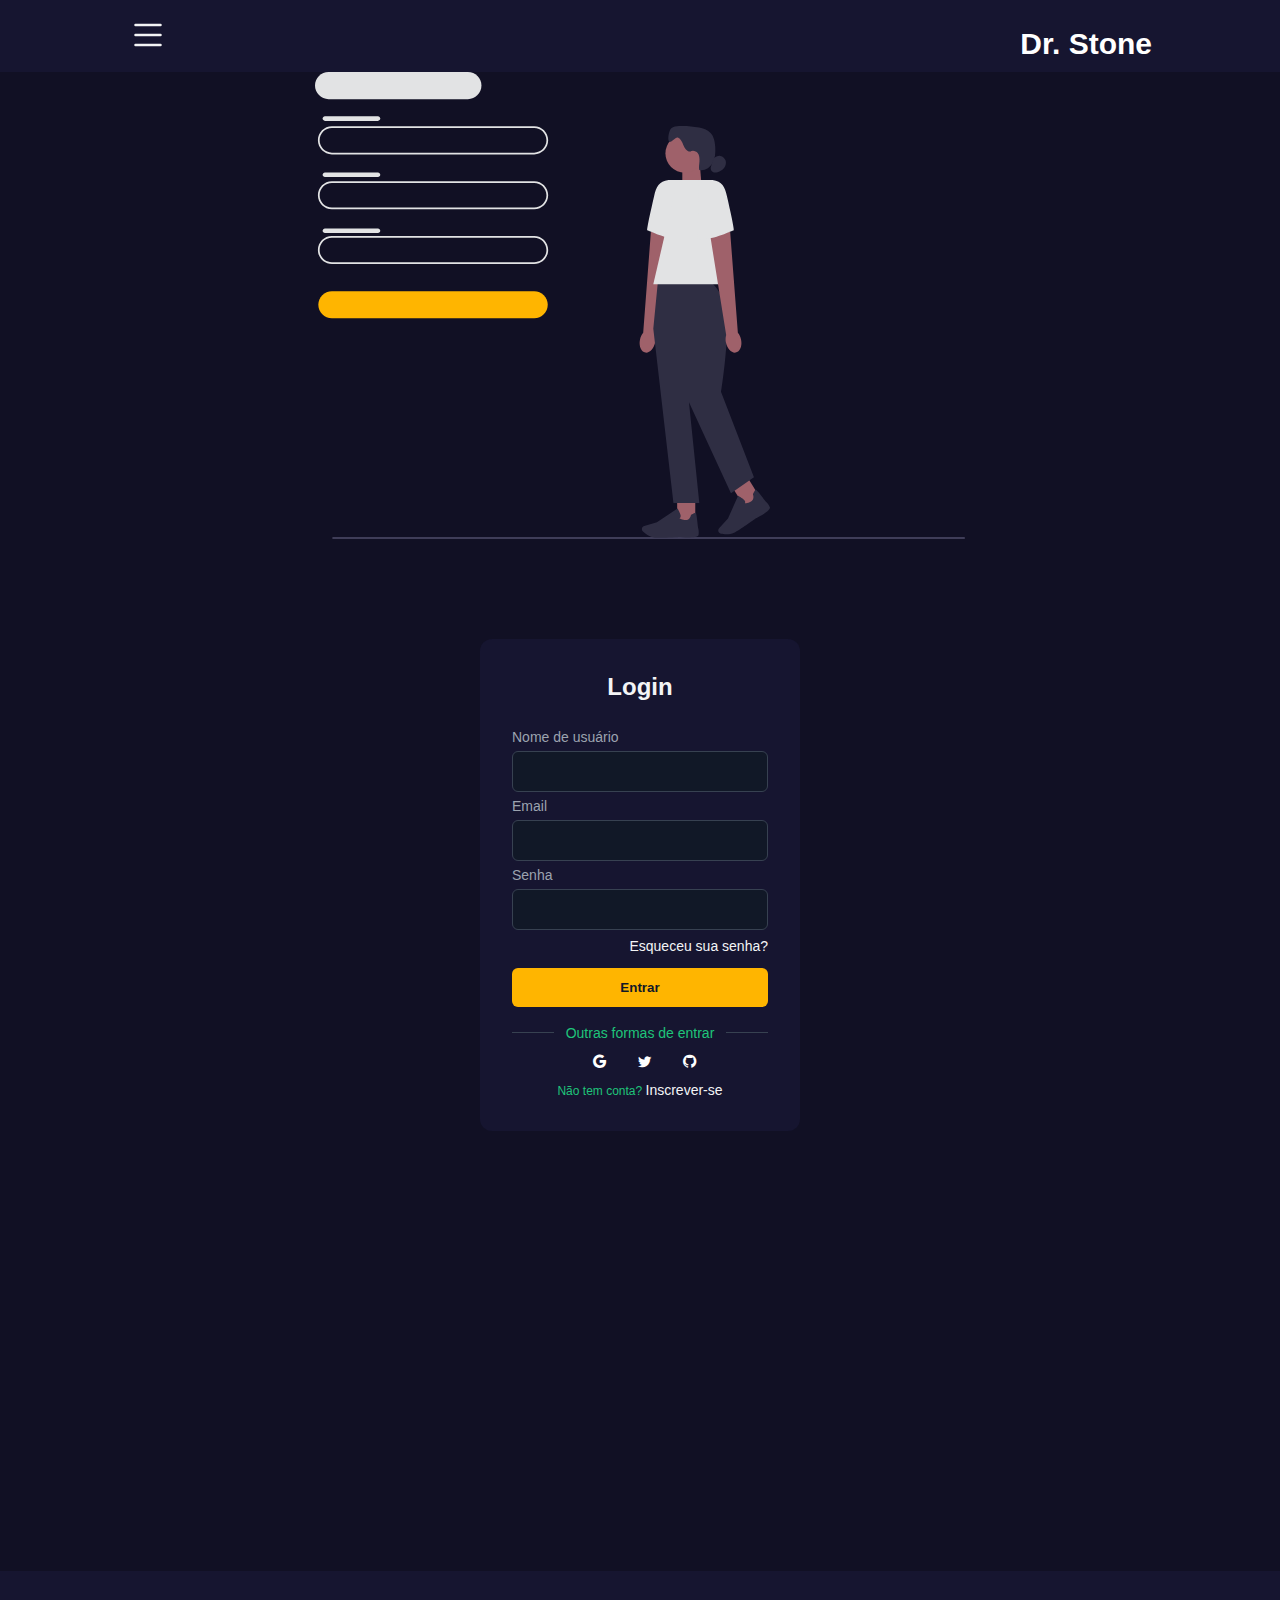
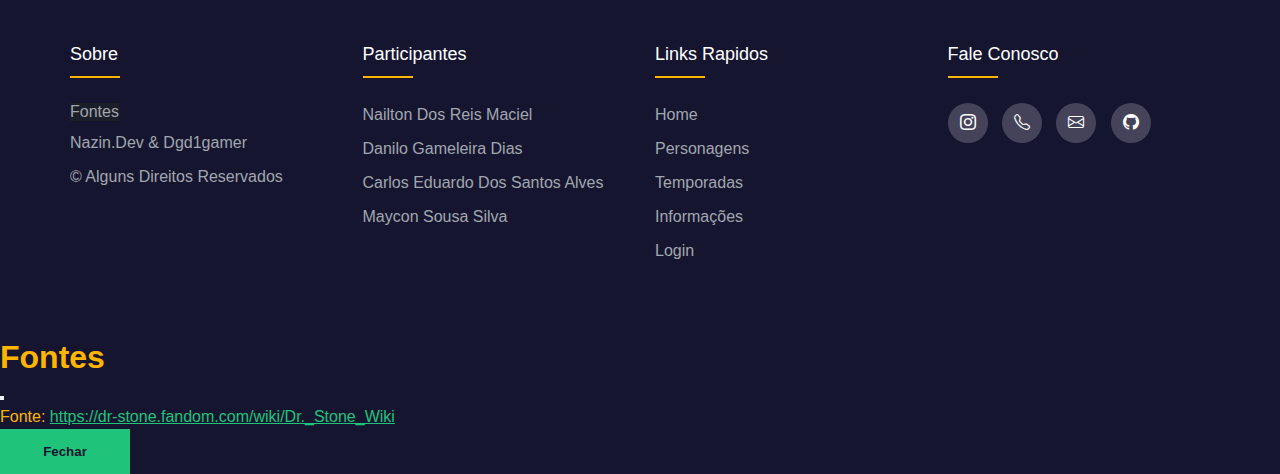
<file: login.html>
<!DOCTYPE html>
<html lang="en">
<head>
  <meta charset="UTF-8">
  <meta name="viewport" content="width=device-width, initial-scale=1.0">
  <link rel="stylesheet" href="css/login.css">
  <link href="https://cdn.jsdelivr.net/npm/bootstrap@5.3.0/dist/css/bootstrap.min.css" rel="stylesheet" integrity="sha384-9ndCyUaIbzAi2FUVXJi0CjmCapSmO7SnpJef0486qhLnuZ2cdeRhO02iuK6FUUVM" crossorigin="anonymous">
  <link rel="stylesheet" href="https://cdn.jsdelivr.net/npm/bootstrap-icons@1.10.5/font/bootstrap-icons.css">
  <link rel="stylesheet" href="css/nav-bar.css">
  <script src="script.js"></script>
  <link rel="stylesheet" href="css/style.css">
  <title>Login</title>
</head>
<body>

  <div class="container-fluid">
    <header>
      <div class="header" id="header">
        <button onclick="toggleSidebar()" class="btn_icon_header">
          <svg xmlns="http://www.w3.org/2000/svg" width="40" height="40" fill="currentColor" class="bi bi-list" viewBox="0 0 16 16">
            <path fill-rule="evenodd" d="M2.5 12a.5.5 0 0 1 .5-.5h10a.5.5 0 0 1 0 1H3a.5.5 0 0 1-.5-.5zm0-4a.5.5 0 0 1 .5-.5h10a.5.5 0 0 1 0 1H3a.5.5 0 0 1-.5-.5zm0-4a.5.5 0 0 1 .5-.5h10a.5.5 0 0 1 0 1H3a.5.5 0 0 1-.5-.5z" />
          </svg>
        </button>
        <div class="logo_header">
          <p class="logo_texto">Dr. Stone</p>
        </div>
        <div class="navigation_header" id="navigation_header">
          <button onclick="toggleSidebar()" class="btn_icon_header">
            <svg xmlns="http://www.w3.org/2000/svg" width="40" height="40" fill="currentColor" class="bi bi-x" viewBox="0 0 16 16">
              <path d="M4.646 4.646a.5.5 0 0 1 .708 0L8 7.293l2.646-2.647a.5.5 0 0 1 .708.708L8.707 8l2.647 2.646a.5.5 0 0 1-.708.708L8 8.707l-2.646 2.647a.5.5 0 0 1-.708-.708L7.293 8 4.646 5.354a.5.5 0 0 1 0-.708z" />
            </svg>
          </button>
          <a href="index.html" class="active home">Home</a>
          <a href="index.html#person">Personagens</a>
          <a href="index.html#episodios">Temporadas</a>
          <a href="index.html#info">Informações</a>
          <a href="login.html">Login</a>
          <!-- <a href="paginas/serviços.html">Serviços</a> -->
        </div>
      </div>
  </div>
 <div class="container">
   <div class="row">
      <div class="col"><img class="svg" src="img/login.svg" alt=""></div>
      <div class="col">
        <div class="form-container">
          <p class="title">Login</p>
          <form class="form">
            <div class="input-group">
              <label for="username">Nome de usuário</label>
              <input type="text" name="username" id="username" placeholder="">
            </div>
            <div class="input-group">
              <label for="email">Email</label>
              <input type="email" name="email" id="email" placeholder="">
            </div>
            <div class="input-group">
              <label for="password">Senha</label>
              <input type="password" name="password" id="password" placeholder="">
              <div class="forgot">
                <a rel="noopener noreferrer" href="#">Esqueceu sua senha?</a>
              </div>
            </div>
            <button class="sign">Entrar</button>
          </form>
          <div class="social-message">
            <div class="line"></div>
            <p class="message">Outras formas de entrar</p>
            <div class="line"></div>
          </div>
          <div class="social-icons">
            <button aria-label="Log in with Google" class="icon">
              <a href="#"><i class="bi bi-google"></i></a>
            </button>
            <button aria-label="Log in with Twitter" class="icon">
              <a href="#"><i class="bi bi-twitter"></i></a>
            </button>
            <button aria-label="Log in with GitHub" class="icon">
              <a href="#"><i class="bi bi-github"></i></a>
            </button>
          </div>
          <p class="signup">Não tem conta?
            <a rel="noopener noreferrer" href="#" class="">Inscrever-se</a>
          </p>
        </div>
      </div>
   </div>
 </div>

 <div class="blank"></div>

 <footer class="footer">
  <div class="conteudo">
    <div class="linha_row">
      <div class="footer-col">
        <h4>Sobre</h4>
        <ul>
          <li><button type="button" class="bttn" data-bs-toggle="modal" data-bs-target="#exampleModal">fontes</button></li>
          <li><a href="#">nazin.dev & dgd1gamer</a></li>
          <li><a href="#">© Alguns direitos reservados</a></li>
          <!-- <li><a href="#">2023</a></li> -->
        </ul>
      </div>
      <div class="footer-col">
        <h4>Participantes</h4>
        <ul>
          <li><a href="#">Nailton dos Reis Maciel</a></li>
          <li><a href="#">Danilo Gameleira Dias</a></li>
          <li><a href="#">Carlos Eduardo dos Santos Alves</a></li>
          <li><a href="#">Maycon Sousa Silva</a></li>
        </ul>
      </div>
      <div class="footer-col">
        <h4>Links Rapidos</h4>
        <ul>
          <li><a href="index.html">home</a></li>
          <li><a href="index.html#person">Personagens</a></li>
          <li><a href="index.html#episodios">Temporadas</a></li>
          <li><a href="index.html#info">Informações</a></li>
          <li><a href="login.html">Login</a></li>
        </ul>
      </div>
      <div class="footer-col">
        <h4>Fale Conosco</h4>
        <div class="social-links">
          <a target="_blank" href="https://www.instagram.com/dgd_yz/"><i class="bi bi-instagram"></i></a>
          <a target="_blank" href="https://wa.me/5589981350933?text=Ol%C3%A1%2C+Nailton%21"><i class="bi bi-telephone"></i></a>
          <a target="_blank" href="mailto:nazin.dev@gmail.com?Subject=Título%20da%20mensagem"><i class="bi bi-envelope"></i></a>
          <a target="_blank" href="https://github.com/Nazin-dev"><i class="bi bi-github"></i></a>
        </div>
      </div>
    </div>
  </div>
</footer>

<!-- Modal -->
<div class="modal fade" id="exampleModal" tabindex="-1" aria-labelledby="exampleModalLabel" aria-hidden="true">
  <div class="modal-dialog">
    <div class="modal-content">
      <div class="modal-header">
        <h1 class="modal-title fs-5" id="exampleModalLabel">Fontes</h1>
        <button type="button" class="btn-close" data-bs-dismiss="modal" aria-label="Close"></button>
      </div>
      <div class="modal-body">
        <p class="p_footer">Fonte: <a class="link_footer"  href="https://dr-stone.fandom.com/wiki/Dr._Stone_Wiki">https://dr-stone.fandom.com/wiki/Dr._Stone_Wiki</a></p>
      </div>
      <div class="modal-footer">
        <button type="button" class="btn btn-secondary" data-bs-dismiss="modal">Fechar</button>
      </div>
    </div>
  </div>
</div>

</body>
</html>
</file>
<file: css/style.css>
body {
  background-color: #111024;
}
/* navbar */


.nav-item, .logo {
  margin-right: 60px;
}

#navbarNav {
  display: flex;
 justify-content: space-between;
}

.logo {
  width: 100px;
}

/* paralax */

.parallax{
  width: 100%;
  height: 600px;
  background-image: url(../img/parallax2.jpg);
  margin: 0px;
  padding: 0px;
  
  background-size: cover;
  background-position: center;
  background-attachment: fixed;
  background-repeat: no-repeat;
  font-family: Verdana, Helvetica, Tahoma, sans-serif;
  
  position: relative;
  font-weight: 900;

}

.parallax::after {
  content: " ";
  z-index: 0;
  position: absolute;
  margin-top: 300px;
  width: 100%;
  height: 50%;
  background-image: linear-gradient(
    to bottom,
    rgba(0, 0, 0, 0) 0,
    rgba(0, 0, 0, 0) 40%,
    #000 100%
  );
}

.text {
  z-index: 1;
  width: 300px;
  letter-spacing: 2px;
  position: absolute;
  margin-left: 40px;
  margin-top: 460px;
  color: white;
}

/* personagens */
.blank{
  width: 100%;
  min-height: 40vh;
}

.box1, .box2, .box3, .box4 {
  transition: 0.5s;
}

.box1:hover {
  box-shadow: 5px 5px #1FC47A;
  transition: 0.5s;
}

.box2:hover {
  box-shadow: 5px 5px #FFB500;
  transition: 0.5s;
}

.box3:hover {
  box-shadow: 5px 5px #f200ff;
  transition: 0.5s;
}

.box4:hover {
  box-shadow: 5px 5px #8400ff;
  transition: 0.5s;
}

.content h2 {
  color: #FFB500;
}

.person_text {
  color: #CECDEA;
}

.dados, .content li {
  color: #1FC47A;
}

.section1, .section2 {
  display: flex;
  flex-direction: row;
  align-items: start;
}

.section1 img {
  border-radius: 10px;
  width: 300px;
  height: 352px;
}

.section2 img {
  border-radius: 10px;
  width: 300px;
  height: 352px;
}

.section1 .content, .section2 .content {
  flex: 1;
  padding: 20px;
}

.section1, .section2 {
  margin-bottom: 40px;
}

.dados {
  margin-bottom: 5px;
  font-weight: 600;
}

@media (max-width: 768px) {
  .section1 {
    flex-direction: column-reverse;
    align-items: center;
  }
}
@media (max-width: 768px) {
  .section2 {
    flex-direction: column;
    align-items: center;
  }
}

/* table */
.table>:not(caption)>*>* {
  background-color: #161530;
}

.table {
  border-radius: 10px;
}

.table-dark {
  --bs-table-color: #1FC47A;
}

thead th {
  color: #FFB500 !important; 
}

.info {
  text-align: center;
  margin-bottom: 30px;
  font-weight: 700;
  color: #F3F7F4;
}

.pp {
  text-align: center;
  margin-bottom: 100px;
  font-size: 60px;
}

/* acordeon */
#accordionFlushExample {
  background-color: #f8f9fa;
}

.accordion {
  --bs-accordion-bg: #161530;
}

.list-group-item a {
  text-decoration: none;
  color: #1FC47A;
}

.accordion-button {
  color: #FFB500;
}

/* carrosel estilização */
.carousel-item {
  height: 600px;
}

/* Personagens Secundarios */

.row {
  margin-bottom: 80px;
}

.card {
  background-color: #161530;
  color: white;
  margin-bottom: 80px;
}

@media  (max-width: 770px) {
  .row{
    margin-bottom: 0px;
  }
}

.col {
  display: flex;
  justify-content: center;
  align-items: center;
}

.card-title {
  color: #FFB500;
}

.btn {
  background-color: #1FC47A;
  border: 0px;
  color: #161530;
  padding: 15px;
  font-weight: 600;
  width: 130px;
  transition: 0.5s;
}

.btn:hover {
  background-color: #111024;
  color: #1FC47A;
  transition: 0.5s;
}

/* modal */
.modal-title {
  color: #FFB500;
}

.text_modal {
  color: #CECDEA;
}

.modal-content {
  background-color: #161530;
}


/* footer */
@import url('https://fonts.googleapis.com/css2?family=Poppins:wght@300;400;500;600;700&display=swap');
body{
  line-height: 1.5;
  font-family: 'Poppins', sans-serif;
}
*{
  margin:0;
  padding:0;
  box-sizing: border-box;
}
.conteudo{
  max-width: 1170px;
  margin:auto;
}
.linha_row{
  display: flex;
  flex-wrap: wrap;
}
ul{
  list-style: none;
}
.footer{
  background-color: #161530;
  padding: 70px 0;
}
.footer-col{
   width: 25%;
   padding: 0 15px;
}
.footer-col h4{
  font-size: 18px;
  color: #ffffff;
  margin-bottom: 35px;
  font-weight: 500;
  position: relative;
}
.footer-col h4::before{
  content: '';
  position: absolute;
  left:0;
  bottom: -10px;
  background-color: #FFB500;
  height: 2px;
  box-sizing: border-box;
  width: 50px;
}
.footer-col ul li:not(:last-child){
  margin-bottom: 10px;
}
.footer-col ul li a{
  font-size: 16px;
  text-transform: capitalize;
  color: #ffffff;
  text-decoration: none;
  font-weight: 300;
  color: #A1A7AE;
  display: block;
  transition: all 0.3s ease;
}
.footer-col ul li a:hover{
  color: #ffffff;
  padding-left: 8px;
}
.footer-col .social-links a{
  display: inline-block;
  height: 40px;
  width: 40px;
  background-color: rgba(255,255,255,0.2);
  margin:0 10px 10px 0;
  text-align: center;
  line-height: 40px;
  border-radius: 50%;
  color: #ffffff;
  transition: all 0.5s ease;
}
.footer-col .social-links a:hover{
  color: #24262b;
  background-color: #ffffff;
}


.modal-body .p_footer{
  color: #FFB500;
}

.modal-body .link_footer{
  color: #1FC47A;
}

/*responsive*/
@media(max-width: 767px){
  .footer-col{
    width: 50%;
    margin-bottom: 30px;
}
}
@media(max-width: 574px){
  .footer-col{
    width: 100%;
}
}

.bttn {
  font-size: 16px;
  text-transform: capitalize;
  color: #ffffff;
  text-decoration: none;
  font-weight: 300;
  color: #A1A7AE;
  display: block;
  transition: all 0.3s ease;
  background-color: #1A1E28;
  border: 0px;
}

.bttn:hover {
  color: #24262b;
}

.bttn:hover {
  color: #ffffff;
  padding-left: 8px;
}

.p_footer {
  color: #1A1E28;
}

.link_footer {
  color: rgb(38, 38, 253);
  text-decoration: underline;
}

ul {
  padding: 0px !important;
  margin: 0px !important;
}
</file>
<file: css/nav-bar.css>
@import url('https://fonts.googleapis.com/css2?family=Roboto:ital,wght@0,100;0,300;0,400;0,500;0,700;0,900;1,100;1,300;1,400;1,500;1,700;1,900&family=Ubuntu:ital,wght@0,300;0,400;0,500;0,700;1,300;1,400;1,500;1,700&display=swap');


.container-fluid {
  padding: 0px;
}

a {
  transition: 0.5s;
  text-decoration: none;
}



:root{
  --color-white: #F3F4F5;
  --color-dark1: #F3F4F5;
  --color-dark2: #161530;
  --color-dark3: #414141;
  --color-dark4: #1c1c1c;
  --color-dark5: #161530;
  --color-purple: #ffb500;
}

.header,
.navigation_header{
  display: flex;
  flex-direction: row;
  align-items: center;
}

.container-fluid {
  padding: 0px;
}

.header{
  background-color: var(--color-dark2);
  justify-content: space-between;
  padding: 0 10%;
  height: 72px;
}
.navigation_header{
  gap: 4em;
  z-index: 2;
}



.navigation_header a{
  text-decoration: none;
  color: var(--color-purple);
  transition: 1s;
  font-weight: 800;
  font-family: 'Roboto';
  font-size: 16px;
}
.navigation_header a:hover{
  color: var(--color-white);
  transition: 0.5s;
}

.btn_icon_header{
  background: transparent;
  border: none;
  color: var(--color-white);
  cursor: pointer;
  display: none;
}
@media screen and (max-width: 1300px) {
  .navigation_header{
      position: absolute;
      flex-direction: column !important;
      top: 0;
      background: var(--color-dark5);
      height: 100%;
      width: 35vw;
      padding: 1em;
      align-items: start;
      animation-duration: 1s;
      margin-left: -100vw;
  }
  .btn_icon_header{
      display: block;
  }
}
@keyframes showSidebar {
  from {margin-left: -100vw;}
  to {margin-left: -10vw;}
}

.logo_texto {
 margin-top: 15px;
 font-weight: 600;
 font-family: 'Roboto';
 color: white;
 font-family:Impact, Haettenschweiler, 'Arial Narrow Bold', sans-serif;
 font-size: 30px;
}
</file>
<file: css/login.css>
.form-container {
  width: 320px;
  border-radius: 0.75rem;
  background-color: #161530;
  padding: 2rem;
  color: rgba(243, 244, 246, 1);
}

.title {
  text-align: center;
  font-size: 1.5rem;
  line-height: 2rem;
  font-weight: 700;
}

.form {
  margin-top: 1.5rem;
}

.input-group {
  margin-top: 0.25rem;
  font-size: 0.875rem;
  line-height: 1.25rem;
}

.input-group label {
  display: block;
  color: rgba(156, 163, 175, 1);
  margin-bottom: 4px;
}

.input-group input {
  width: 100%;
  border-radius: 0.375rem;
  border: 1px solid rgba(55, 65, 81, 1);
  outline: 0;
  background-color: rgba(17, 24, 39, 1);
  padding: 0.75rem 1rem;
  color: #1FC47A;
}

.input-group input:focus {
  border-color: #FFB500;
}

.forgot {
  display: flex;
  justify-content: flex-end;
  font-size: 0.75rem;
  line-height: 1rem;
  color: rgba(156, 163, 175,1);
  margin: 8px 0 14px 0;
}

.forgot a,.signup a {
  color: rgba(243, 244, 246, 1);
  text-decoration: none;
  font-size: 14px;
}

.forgot a:hover, .signup a:hover {
  text-decoration: underline rgba(167, 139, 250, 1);
}

.sign {
  display: block;
  width: 100%;
  background-color: #FFB500;
  padding: 0.75rem;
  text-align: center;
  color: rgba(17, 24, 39, 1);
  border: none;
  border-radius: 0.375rem;
  font-weight: 600;
  transition: 0.5s;
}

.sign:hover {
  color: #FFB500;
  background-color: #111024;
  transition: 0.5s;
}

.social-message {
  display: flex;
  align-items: center;
  padding-top: 1rem;
}

.bi-google, .bi-twitter, .bi-github {
  color: white;
}

.line {
  height: 1px;
  flex: 1 1 0%;
  background-color: rgba(55, 65, 81, 1);
}

.social-message .message {
  padding-left: 0.75rem;
  padding-right: 0.75rem;
  font-size: 0.875rem;
  line-height: 1.25rem;
  color: #1FC47A;
}

.social-icons {
  display: flex;
  justify-content: center;
}

.social-icons .icon {
  border-radius: 0.125rem;
  padding: 0.75rem;
  border: none;
  background-color: transparent;
  margin-left: 8px;
}

.social-icons .icon svg {
  height: 1.25rem;
  width: 1.25rem;
  fill: #fff;
}

.signup {
  text-align: center;
  font-size: 0.75rem;
  line-height: 1rem;
  color: #1FC47A;
}


.form-container {
  margin: auto;
  margin-top: 100px;
}

.svg {
  width: 650px;
}

@media (max-width: 720px){
  .svg {
    width: 350px;
  }
}
</file>
